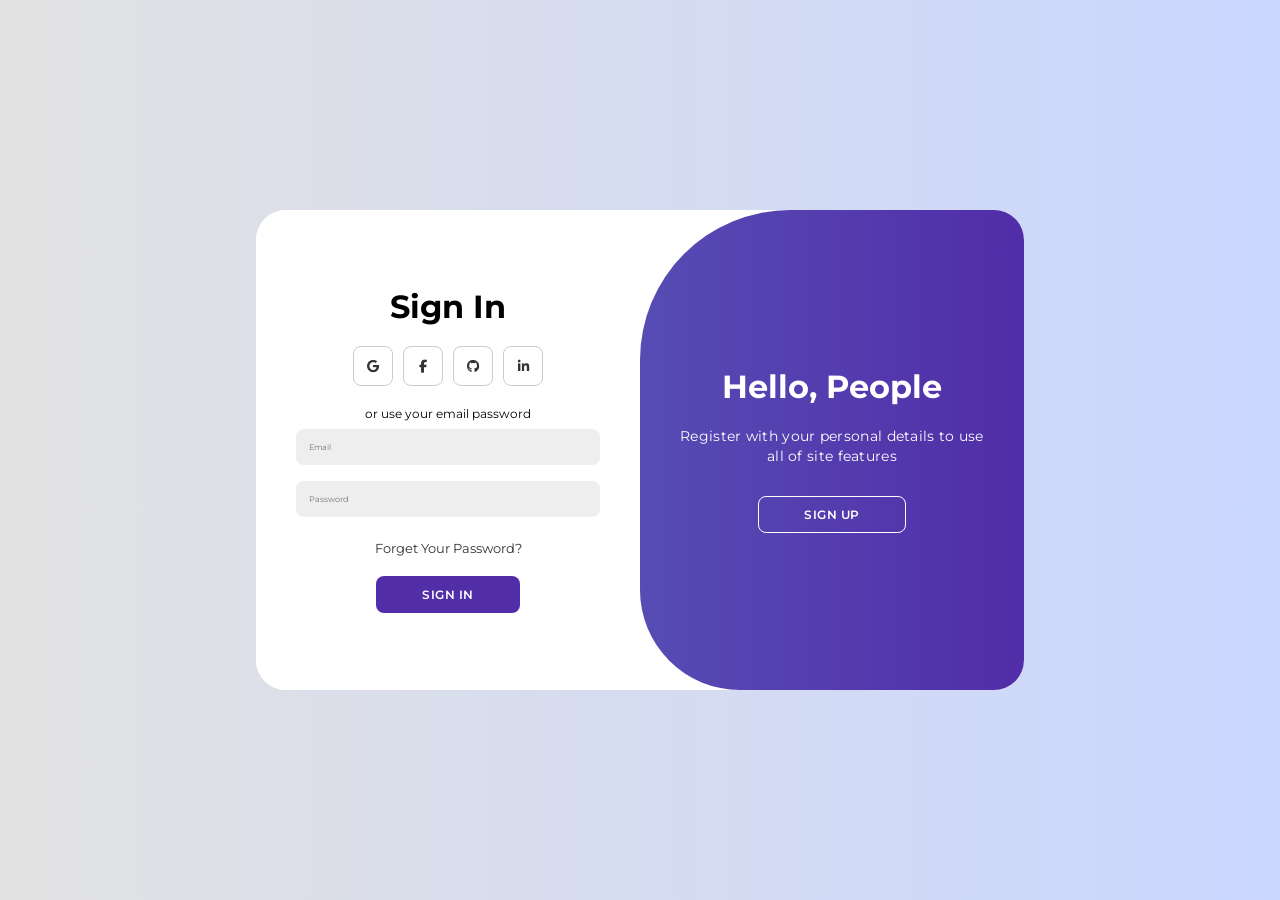
<file: index.html>
<!DOCTYPE html>
<html lang="en">
<head>
    <meta charset="UTF-8">
    <meta name="viewport" content="width=device-width, initial-scale=1.0">
    <link rel="stylesheet" href="https://cdnjs.cloudflare.com/ajax/libs/font-awesome/6.4.2/css/all.min.css">
    <link rel="stylesheet" href="style.css">
    <title>Login | bayu</title>
</head>
<body>
    
<div class="container" id="container">
    <div class="form-container sign-up">
        <form>
            <h1>Create Account</h1>
            <div class="social-icons">
                <a href="#" class="icon"><i class="fa-brands fa-google"></i></a>
                <a href="#" class="icon"><i class="fa-brands fa-facebook-f"></i></a>
                <a href="#" class="icon"><i class="fa-brands fa-github"></i></a>
                <a href="#" class="icon"><i class="fa-brands fa-linkedin-in"></i></a>
            </div>
            <span>or use your email for registeration</span>
            <input type="text" placeholder="Name">
            <input type="email" placeholder="Email">
            <input type="password" placeholder="Password">
            <button>Sign Up</button>
        </form>
    </div>
    <div class="form-container sign-in">
        <form>
            <h1>Sign In</h1>
            <div class="social-icons">
                <a href="#" class="icon"><i class="fa-brands fa-google"></i></a>
                <a href="#" class="icon"><i class="fa-brands fa-facebook-f"></i></a>
                <a href="#" class="icon"><i class="fa-brands fa-github"></i></a>
                <a href="#" class="icon"><i class="fa-brands fa-linkedin-in"></i></a>
            </div>
            <span>or use your email password</span>
            <input type="email" placeholder="Email">
            <input type="password" placeholder="Password">
            <a href=" https://bayufahrisfebriyanto.github.io/Portofolio/">Forget Your Password?</a>
            <button>Sign In</button>
        </form>
    </div>
    <div class="toggle-container">
        <div class="toggle">
            <div class="toggle-panel toggle-left">
                <h1>Welcome Back!</h1>
                <p>Enter your personal details to use all of site features</p>
                <button class="hidden" id="login">Sign In</button>
            </div>
            <div class="toggle-panel toggle-right">
                <h1>Hello, People</h1>
                <p>Register with your personal details to use all of site features</p>
                <button class="hidden" id="register">Sign Up</button>
            </div>
        </div>
    </div>
</div>
   
   
    <script src="script.js"></script>
</body>
</html>
</file>
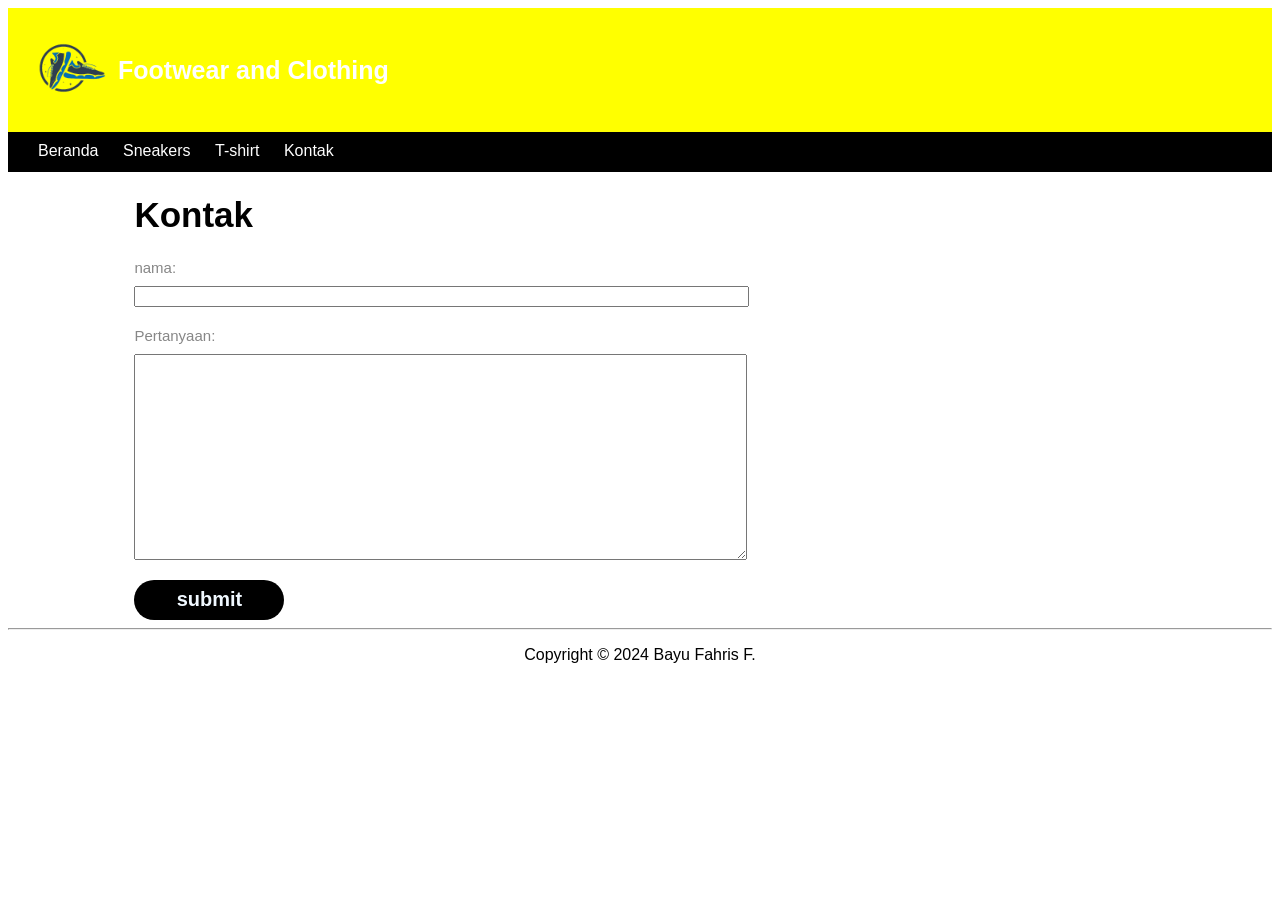
<file: kontak.html>
<!DOCTYPE html>
<html lang="en">
<head>
    <title>Footwear and Clothing</title>
    <link rel="stylesheet" href="stylee.css">
</head>
<body>
    <div class="header">
        <div class="header-logo"> 
            <img src="images/logo_sneakers-removebg-preview.png" alt="">

        </div>
       
        <div class="header-title">
            <a href="index.html">Footwear and Clothing</a></div>
            

    </div>

    <ul class="nav">
        <li class="nav-item"><a href="index.html">Beranda</a></li>
        <li class="nav-item"><a href="sneakers.html">Sneakers</a></li>
        <li class="nav-item"><a href="t-shirt.html">T-shirt</a></li>
        <li class="nav-item"><a href="kontak.html">Kontak</a></li>

    </ul>
    
    <div class="konten">
        <h1>Kontak</h1>

        <form>
            <div class="form-group">
                <label for="data-nama">nama:</label>
                <input type="text" id="data-nama"
                for="data-nama">
            </div>

            <div class="form-group">
                <label for="data-tanya">Pertanyaan:
                </label>
                <textarea name="data_tanya" id="data_tanya"></textarea>
                
            </div>

            <button type="submit" class="btn">submit</button>



        </form>
    </div>

    <hr>
    <footer style="text-align: center;">
        <p>Copyright &copy; 2024 Bayu Fahris F.</p>
    </footer>
</body>
</html>
</file>
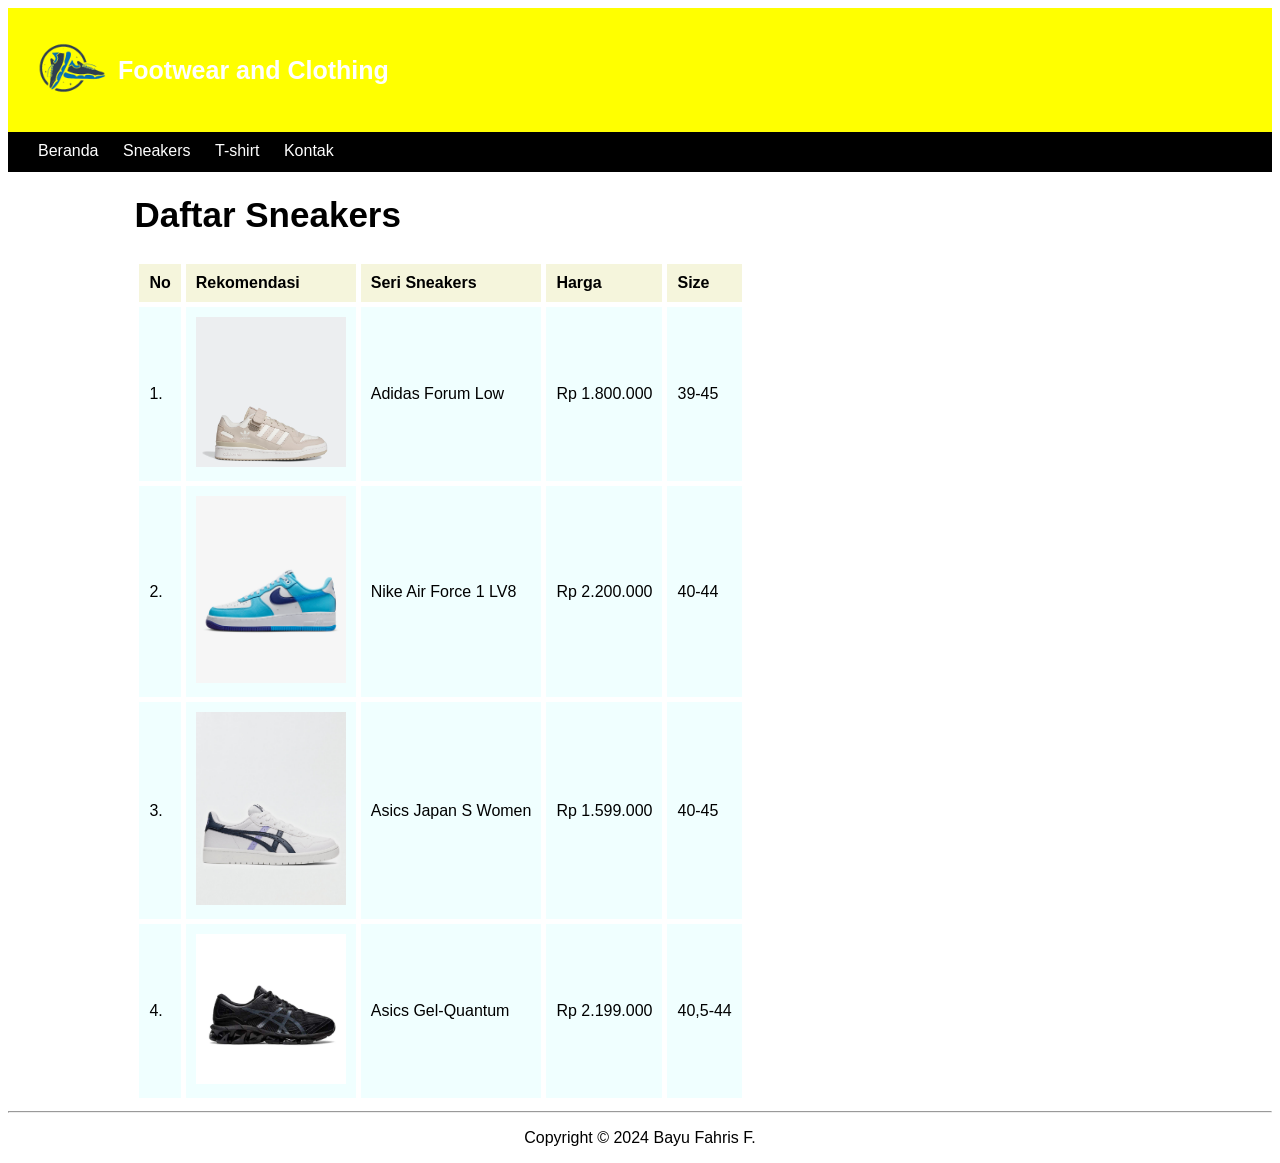
<file: sneakers.html>
<!DOCTYPE html>
<html lang="en">
<head>
    <title>Footwear and Clothing</title>
    <link rel="stylesheet" href="stylee.css">
</head>
<body>
    <div class="header">
        <div class="header-logo"> 
            <img src="images/logo_sneakers-removebg-preview.png" alt="">

        </div>
       
        <div class="header-title">
            <a href="index.html">Footwear and Clothing</a></div>
            

    </div>

    <ul class="nav">
        <li class="nav-item"><a href="index.html">Beranda</a></li>
        <li class="nav-item"><a href="sneakers.html">Sneakers</a></li>
        <li class="nav-item"><a href="t-shirt.html">T-shirt</a></li>
        <li class="nav-item"><a href="kontak.html">Kontak</a></li>

    </ul>
    
    <div class="konten">
        <h1>Daftar Sneakers</h1>


        <table class="table">
            <tr class="table-header">
                <th>No</th>
                <th>Rekomendasi</th>
                <th>Seri Sneakers</th>
                <th>Harga</th>
                <th>Size</th>
                
            </tr>

            <tr class="table-konten
            tabel-sneakers">
                <td>1.</td>
                <td><img src="images/sneaker adidas forum.jpg" alt="sneakers adidas forum"></td>
                <td>Adidas Forum Low</td>
                <td>Rp 1.800.000</td>
                <td>39-45</td>
            </tr>

            <tr  class="table-konten
            tabel-sneakers">
                <td>2.</td>
                <td><img src="images/nike air force 1 lv8 mens.png" alt="nike"></td>
                <td>Nike Air Force 1 LV8</td>
                <td>Rp 2.200.000</td>
                <td>40-44</td>
            </tr>

            <tr class="table-konten
            tabel-sneakers">
                <td>3.</td>
                <td><img src="images/asics japan s women.jpg" alt="asics"></td>
                <td>Asics Japan S Women</td>
                <td>Rp 1.599.000</td>
                <td>40-45</td>
            </tr>

            <tr class="table-konten
            tabel-sneakers">
                <td>4.</td>
                <td><img src="images/Asics Gel-quantum.jpg" alt="Asics"></td>
                <td>Asics Gel-Quantum</td>
                <td>Rp 2.199.000</td>
                <td>40,5-44</td>
            </tr>
        </table>
    </div>

    <hr>
    <footer style="text-align: center;">
        <p>Copyright &copy; 2024 Bayu Fahris F.</p>
    </footer>
</body>
</html>
</file>
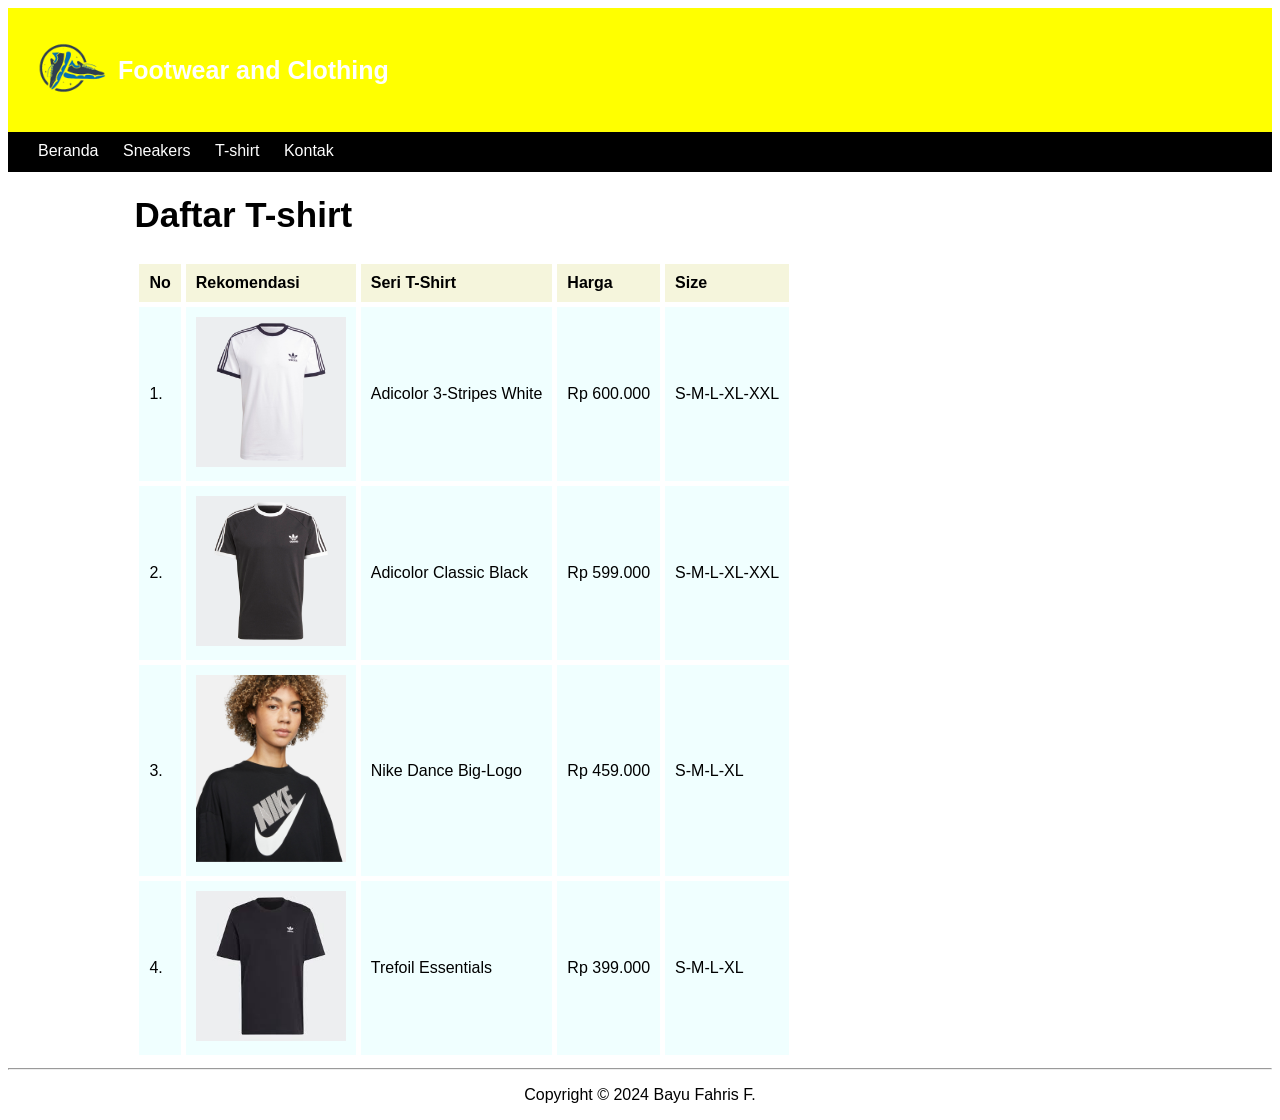
<file: t-shirt.html>
<!DOCTYPE html>
<html lang="en">
<head>
    <title>Footwear and Clothing</title>
    <link rel="stylesheet" href="stylee.css">
</head>
<body>
    <div class="header">
        <div class="header-logo"> 
            <img src="images/logo_sneakers-removebg-preview.png" alt="">

        </div>
       
        <div class="header-title">
            <a href="index.html">Footwear and Clothing</a></div>
            

    </div>

    <ul class="nav">
        <li class="nav-item"><a href="index.html">Beranda</a></li>
        <li class="nav-item"><a href="sneakers.html">Sneakers</a></li>
        <li class="nav-item"><a href="t-shirt.html">T-shirt</a></li>
        <li class="nav-item"><a href="kontak.html">Kontak</a></li>

    </ul>
    
    <div class="konten">
        <h1>Daftar T-shirt</h1>

        
        <table class="table">
            <tr class="table-header">
                <th>No</th>
                <th>Rekomendasi</th>
                <th>Seri T-Shirt</th>
                <th>Harga</th>
                <th>Size</th>
                
            </tr>

            <tr class="table-konten
            tabel-tshirt">
                <td>1.</td>
                <td><img src="images/shirt adidas classic.jpg" alt="adicolor"></td>
                <td>Adicolor 3-Stripes White</td>
                <td>Rp 600.000</td>
                <td>S-M-L-XL-XXL</td>
            </tr>

            <tr  class="table-konten
            tabel-tshirt">
                <td>2.</td>
                <td><img src="images/shirt classic 3.jpg" alt=""></td>
                <td>Adicolor Classic Black</td>
                <td>Rp 599.000</td>
                <td>S-M-L-XL-XXL</td>
            </tr>

            <tr class="table-konten
            tabel-tshirt">
                <td>3.</td>
                <td><img src="images/nike shirt.jpg" alt=""></td>
                <td>Nike Dance Big-Logo</td>
                <td>Rp 459.000</td>
                <td>S-M-L-XL</td>
            </tr>

            <tr class="table-konten
            tabel-tshirt">
                <td>4.</td>
                <td><img src="images/trefoil Essentials.jpg" alt=""></td>
                <td>Trefoil Essentials</td>
                <td>Rp 399.000</td>
                <td>S-M-L-XL</td>
            </tr>
        </table>
      
    </div>

    <hr>
    <footer style="text-align: center;">
        <p>Copyright &copy; 2024 Bayu Fahris F.</p>
    </footer>
</body>
</html>
</file>
<file: style.css>
@import url('https://fonts.googleapis.com/css2?family=Montserrat:ital,wght@0,100..900;1,100..900&display=swap');

* {
    margin: 0;
    padding:0;
    box-sizing: border-box;
    font-family: 'montserrat', sans-serif;
}

body {
    background-color: #c9d6ff;
    background: linear-gradient(to right, #e2e2e2, #c9d6ff );
    display: flex;
    align-items: center;
    justify-content: center;
    flex-direction: column;
    height: 100vh;
}

.container {
    background-color: #fff;
    border-radius: 30px;
    box-sizing: 0 5px 15px rgba (0, 0, 0, 0.35);
    position: relative;
    overflow: hidden;
    width: 768px;
    max-width: 100%;
    min-height: 480px;
}

.container p {
    font-size: 14px;
    line-height: 20px;
    letter-spacing: 0.3px;
    margin: 20px 0;
}

.container span {
    font-size: 12px;
}

.container a {
    color: #333;
    font-size: 13px;
    text-decoration: none;
    margin: 15px 0 10px;
}

.container button {
    background-color: #512da8;
    color: #fff;
    font-size: 12px;
    padding: 10px 45px;
    border: 1px solid transparent;
    border-radius: 8px;
    font-weight: 600;
    letter-spacing: 0.5px;
    text-transform: uppercase;
    margin-top: 10px;
    cursor: pointer;
}

.container button.hidden {
    background-color: transparent;
    border-color: #fff;
}

.container form {
    background-color: #fff;
    display: flex;
    align-items: center;
    justify-content: center;
    flex-direction: column;
    padding: 0 40px;
    height: 100%;
}

.container input{
    background-color: #eee;
    border: none;
    margin: 8px 0;
    padding: 13px;
    font-size: 8px;
    border-radius: 8px;
    width: 100%;
    outline: none;
}

.form-container {
    position: absolute;
    top: 0;
    height: 100%;
    transition: all 0.6s ease-in-out;
}

.sign-in {
    left: 0;
    width: 50%;
    z-index: 2;
}

.container.active .sign-in {
    transform: translateX(100%);
}

.sign-up {
    left: 0;
    width: 50%;
    opacity: 0;
    z-index: 1;
}

.container.container.active .sign-up {
    transform: translateX(100%);
    opacity: 1;
    z-index: 5;
    animation: move 0.6s;
}

@keyframes move {
    0%, 49.99% {
        opacity: 0;
        z-index: 1;
    }
    50%, 100%{
        opacity: 1;
        z-index: 5;
    }
}

.social-icons {
    margin: 20px 0;
}

.social-icons a {
    border: 1px solid #ccc;
    border-radius: 20%;
    display: inline-flex;
    justify-content: center;
    align-items: center;
    margin: 0 3px;
    width: 40px;
    height: 40px;
}

.toggle-container {
    position: absolute;
    top: 0;
    left: 50%;
    width: 50%;
    height: 100%;
    overflow: hidden;
    transition: all 0.6s ease-in-out;
    border-radius: 150px 0 0 100px;
    z-index: 1000;
}

.container.active .toggle-container {
    transform: translateX(-100%);
    border-radius: 0 150px 100px 0;
}

.toggle {
    background-color: #512da8;
    height: 100%;
    background:linear-gradient(to right, #5c6bc0,#512da8);
    color: #fff;
    position: relative;
    left: -100%;
    height: 100%;
    width: 200%;
    transform: translateX(0);
    transition: all 0.6ss ease-in-out;
}

.container.active .toggle {
    transform: translateX(50%);
}

.toggle-panel {
    position: absolute;
    width: 50%;
    height: 100%;
    display: flex;
    align-items: center;
    justify-content: center;
    flex-direction: column;
    padding: 0 30px;
    text-align: center;
    top: 0;
    transform: translateX(0);
    transition: all 0.6s ease-in-out;
}

.toggle-left {
    transform: translateX(-200%);
}

.container.active .toggle-left {
    transform: translateX(0);
}

.toggle-right {
    right: 0;
    transform: translateX(0);
}

.container.active .toggle-right{
    transform: translateX(200%);
}
</file>
<file: stylee.css>
*{
    font-family: Arial;
}

/* Header */

 .header{
    display: flex;
    background-color: yellow;
    padding: 10px;
 }

 .header-logo{
    margin-top:auto;
    margin-bottom:auto;
}
 
.header-logo img{
    height: 100px;
}

.header-title{
    margin-top:auto;
    margin-bottom:auto;
}

.header-title a{
    text-decoration:none;
    font-size: 25px;
    font-weight: bold;
    color: white;
}

/* nav bar*/

.nav{
    background-color: black;
    padding: 10px;
    margin-top: 0px;
}

.nav-item{
    display: inline-block;
    margin-left: 20px;
    height: 20px;
}

.nav-item a{
    color: white;
    text-decoration: none;
    font-family: Arial;
}

.nav-item a:hover{
    color: cadetblue;
}

/* konten */

.konten{
    width: 80%;
    margin: auto;
}

.konten h1{
    color: black;
    font-size: 35px;
}

.konten h2{
    font-size: 23px;
    color: black;
}

/* table */

.table{
    border-spacing: 5px;
}

.table-header{
    background-color: beige;
}

.table-header th{
    padding: 10px;
    text-align: left;
}

.table-konten {
    background-color: azure;
}

.table-sneakers{
    background-color: aliceblue;
}

.table-konten td{
    padding: 10px;
}

td>img{
    width: 150px;
}

.table-konten:hover{
    background-color: bisque;
}

/* form */

.form-group{
    margin-top: 20px;
    margin-bottom: 20px;
}

.form-group label{
    display: block;
    font-size: 15px;
    color: rgb(135, 135, 135);
}

.form-group input{
    display: block;
    margin-top: 10px;
    width: 60%;
}

.form-group textarea{
    display: block;
    margin-top: 10px;
    height: 200px;
    width: 60%;
}

.btn{
    width: 150px;
    height: 40px;
    font-size: 20px;
    font-weight: bold;
    color: aliceblue;
    background-color: black;
    border: 0px;
    border-radius: 20px;
    cursor: pointer;
}

.btn:hover{
    background-color: black;
}

.btn:active{
    background-color: bisque;
}
</file>
